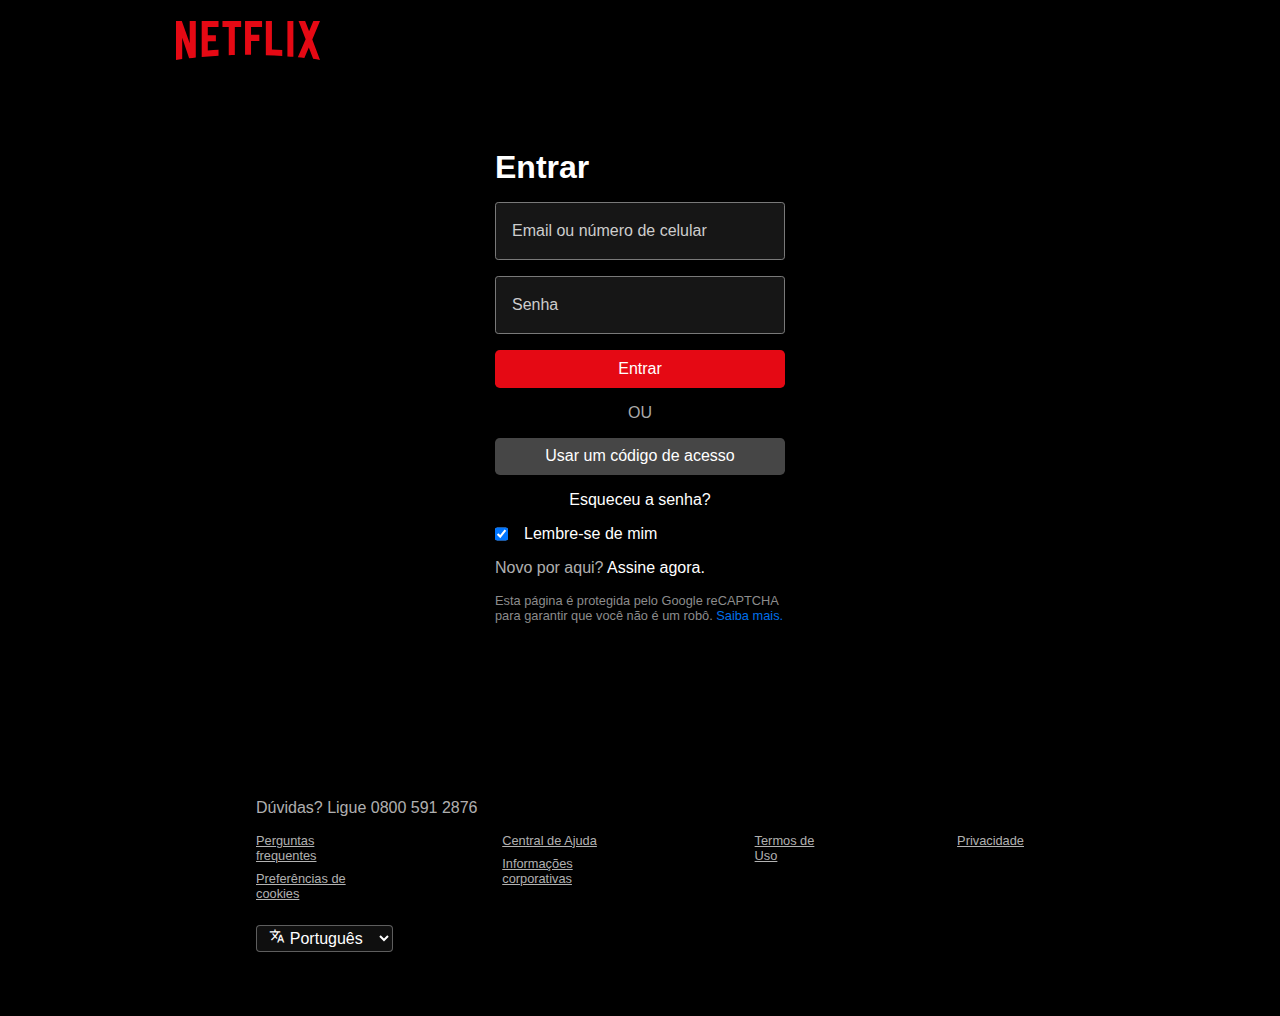
<file: index.html>
<!DOCTYPE html>
<html lang="en">
<head>
  <meta charset="UTF-8">
  <meta name="viewport" content="width=device-width, initial-scale=1.0">
  <link rel="stylesheet" href="./styles.css">
  <link rel="stylesheet" href="https://fonts.googleapis.com/css2?family=Material+Symbols+Outlined:opsz,wght,FILL,GRAD@20..48,100..700,0..1,-50..200" />
  <link rel="icon" type="svg" href="/assets/images/netflix-logo-icon.svg"/>
  <title>Netflix</title>
</head>

<body>
  <header>
    <nav>
      <img src="/assets/images/netflix-3.svg" id="logo" alt="img-logo">
    </nav>
  </header>

  <main>
    <section id="container-login">
      <h1>Entrar</h1>
      <form action="/pages/profile/profile.html" class="forms">
        <input type="email" id="email" name="email" placeholder="Email ou número de celular" required>
        <input type="password" id="password" name="password" placeholder="Senha" required>
        <button type="submit" class="button-submit">Entrar</button>
      </form>
      <div class="buttons">
        <p>OU</p>
        <button class="button-code">Usar um código de acesso</button>
        <span class="white">Esqueceu a senha?</span>
      </div>
      <div class="check">
        <input type="checkbox" name="checkbox" id="checkbox" checked>
        <label for="checkbox" class="white">Lembre-se de mim</label>
      </div>
      <p>Novo por aqui? <span class="white">Assine agora.</span></p>
      <p class="captcha">Esta página é protegida pelo Google reCAPTCHA para
        garantir que você não é um robô. <span class="blue">Saiba mais.</span></p>
    </section>
  </main>

  <footer>
    <p>Dúvidas? Ligue 0800 591 2876</p>
    <section class="ft">
      <div class="links">
        <a href="#">Perguntas frequentes</a>
        <a href="#">Preferências de cookies</a>
      </div>
      <div class="links">
        <a href="#">Central de Ajuda</a>
        <a href="#">Informações corporativas</a>
      </div>
      <div class="links">
        <a href="#">Termos de Uso</a>
      </div>
      <div class="links">
        <a href="#">Privacidade</a>
      </div>
    </section>
    <section class="lng">
      <div class="svg">
        <span class="material-symbols-outlined">translate</span>
      </div>
      <select name="language" id="language">
        <option value="pt">Português</option>
        <option value="eng">English</option>
      </select>
    </section>
  </footer>
</body>
</html>
</file>
<file: styles.css>
* {
  padding: 0;
  margin: 0;
  box-sizing: border-box;
  font-family:'Roboto', sans-serif;
  text-decoration: none;
}

html, body {
  margin: 0;
  height: 100%;
}

body {
  position: relative;
  background-color: black;
}

header {
  margin: 0 9rem;
  padding: 0.5rem 0;
}

nav #logo{
  width: 13rem;
  padding: 0.8rem 2rem;
}

main {
  max-width: 450px;
  margin: 0 auto;
  padding: 1rem;
}

#container-login {
  display: flex;
  flex-direction: column;
  width: 100%;
  gap: 1rem;
  background-color: #0000009e;
  border-radius: 0.5rem;
  padding: 3rem 4rem;
}

#container-login h1 {
  color: white;
  font-size: 2rem;
}

.forms {
  display: flex;
  flex-direction: column;
  gap: 1rem;
}

.forms input {
  background-color: rgba(40, 40, 40, 0.549);
  padding: 1.2rem 1rem;
  border: 1px solid rgb(121, 121, 121);
  border-radius: 0.2rem;
  color: white;
  font-size: 1rem;
}

input::placeholder {
  color: #cdcdcd;
}

.buttons {
  display: flex;
  flex-direction: column;
  align-items: center;
  gap: 1rem;

}

.buttons p {
  color: #aaaaaa;
}

.button-submit, .button-code {
  color: white;
  font-size: 1rem;
  padding: 0.6rem;
  border: 0 solid;
  border-radius: 0.3rem;
  width: 100%;
  text-align: center;
  cursor: pointer;
  transition: background-color 0.3s ease;
}

.button-submit {
  background-color: #e50914;
}

.button-submit:hover {
  background-color: #e50914bb;
}

.button-code {
  background-color: #7a7a7a92;
}

.button-code:hover {
  background-color: #80808066;
}

.white {
  color: white;
}

.check {
  display: flex;
  gap: 1rem;
}

p {
  color: #ffffffb3;
}

.captcha {
  color: #8c8c8c;
  font-size: 0.8rem;
}

.blue {
  color: #0071eb;
}

footer {
  background-color: rgb(0, 0, 0);
  margin-top: 3rem;
  padding: 4rem 16rem;

}

footer p {
  color: #ffffffb3;
  margin-bottom: 1rem;
  font-size: 1rem;
}

.ft {
  display: flex;
  gap: 8rem;
}

.links {
  display: flex;
  flex-direction: column;

}

.links a {
  color: #ffffffb3;
  font-size: 0.8rem;
  text-decoration: underline;
  margin-bottom: 0.5rem;
}

.lng {
  margin-top: 1rem;
  position: relative;
}

.lng .svg {
  color: white;
  position: absolute;
  left: 0.8rem;
  top: 50%;
  transform: translateY(-50%);
}

.svg .material-symbols-outlined {
  font-size: 1rem;
}

#language {
  background-color: #161616b3;
  border: 1px solid #808080b3;
  border-radius: 0.25rem;
  color: white;
  padding: 0.2rem 0.8rem 0.2rem 1.8rem;
  font-size: 1rem;
  width: auto;
}
</file>
